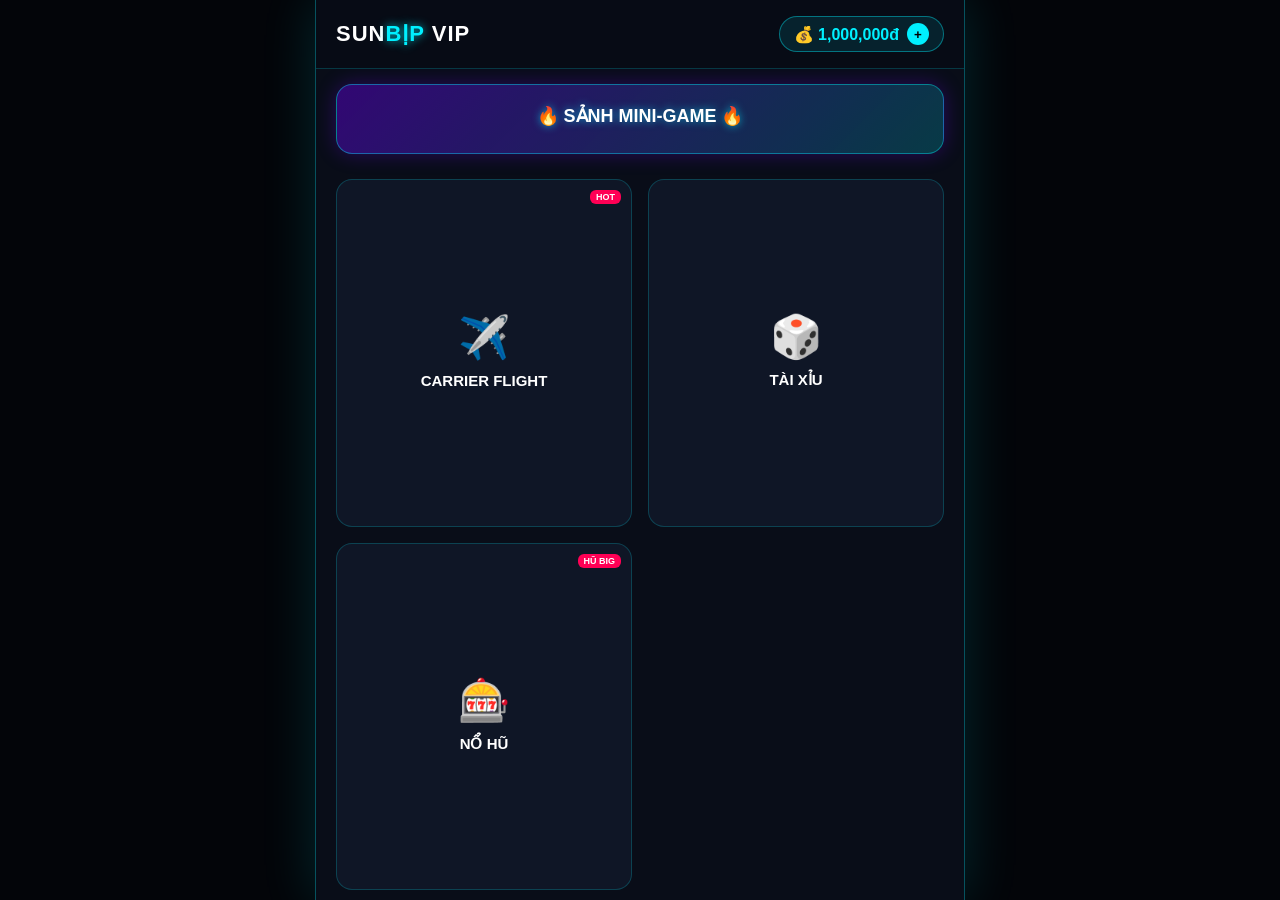
<file: index.html>
<!DOCTYPE html>
<html lang="vi">
<head>
  <meta charset="UTF-8">
  <meta name="viewport" content="width=device-width, initial-scale=1.0, maximum-scale=1.0, user-scalable=no">
  <title>SunBịp VIP - Cyberpunk Gambling Hub</title>
  <style>
    * { box-sizing: border-box; margin: 0; padding: 0; user-select: none; }
    body, html { width: 100%; height: 100%; background: #030509; font-family: 'Segoe UI', Arial, sans-serif; color: #fff; overflow-x: hidden; }
    .app-container {
      max-width: 650px; margin: 0 auto; min-height: 100vh;
      background: rgba(10, 14, 26, 0.95);
      border-left: 1px solid rgba(0, 240, 255, 0.3); border-right: 1px solid rgba(0, 240, 255, 0.3);
      display: flex; flex-direction: column; position: relative; box-shadow: 0 0 50px rgba(0, 240, 255, 0.15);
    }
    header {
      padding: 16px 20px; background: rgba(8, 12, 22, 0.9);
      border-bottom: 1px solid rgba(0, 240, 255, 0.2);
      display: flex; justify-content: space-between; align-items: center; backdrop-filter: blur(10px);
    }
    .brand { font-size: 22px; font-weight: 900; letter-spacing: 1px; color: #fff; }
    .brand span { color: #00f0ff; text-shadow: 0 0 10px rgba(0, 240, 255, 0.8); }
    .balance-card {
      background: rgba(0, 240, 255, 0.1); border: 1px solid rgba(0, 240, 255, 0.4);
      padding: 6px 14px; border-radius: 20px; display: flex; align-items: center; gap: 8px; font-weight: bold; color: #00f0ff;
    }
    .btn-add {
      background: #00f0ff; color: #000; border: none; width: 22px; height: 22px;
      border-radius: 50%; font-weight: 900; cursor: pointer; display: flex; align-items: center; justify-content: center;
    }
    .banner {
      margin: 15px 20px; padding: 20px; border-radius: 16px;
      background: linear-gradient(135deg, rgba(112, 0, 255, 0.4), rgba(0, 240, 255, 0.2));
      border: 1px solid rgba(0, 240, 255, 0.4); text-align: center; box-shadow: 0 0 20px rgba(112, 0, 255, 0.3);
    }
    .banner h2 { font-size: 18px; margin-bottom: 6px; color: #fff; text-shadow: 0 0 8px rgba(0,240,255,0.6); }
    .banner p { font-size: 12px; color: #8a9ba8; }
    .games-grid { padding: 10px 20px; display: grid; grid-template-columns: repeat(2, 1fr); gap: 16px; flex: 1; }
    .game-card {
      background: rgba(18, 26, 43, 0.8); border: 1px solid rgba(0, 240, 255, 0.2);
      border-radius: 16px; padding: 18px; display: flex; flex-direction: column; align-items: center; justify-content: center;
      text-align: center; cursor: pointer; transition: all 0.3s ease; position: relative; overflow: hidden;
    }
    .game-card:hover { transform: translateY(-4px); border-color: #00f0ff; box-shadow: 0 0 25px rgba(0, 240, 255, 0.4); }
    .game-icon { font-size: 42px; margin-bottom: 10px; }
    .game-title { font-weight: 800; font-size: 15px; margin-bottom: 4px; color: #fff; }
    .game-desc { font-size: 11px; color: #7f95a8; }
    .tag-hot { position: absolute; top: 10px; right: 10px; background: #ff0055; color: #fff; font-size: 9px; font-weight: 900; padding: 2px 6px; border-radius: 6px; }
    footer { padding: 15px; text-align: center; font-size: 11px; color: #52637a; border-top: 1px solid rgba(255, 255, 255, 0.05); }
    .modal-overlay { position: fixed; inset: 0; background: rgba(0,0,0,0.85); backdrop-filter: blur(8px); display: none; align-items: center; justify-content: center; z-index: 100; }
    .modal-overlay.active { display: flex; }
    .modal-box { background: #090e1a; border: 2px solid #00f0ff; border-radius: 18px; padding: 24px; width: 90%; max-width: 340px; text-align: center; }
    .modal-title { font-size: 16px; font-weight: 900; color: #00f0ff; margin-bottom: 12px; }
    .input-money { width: 100%; padding: 10px; border-radius: 8px; border: 1px solid rgba(0,240,255,0.4); background: rgba(0,0,0,0.6); color: #fff; text-align: center; font-size: 16px; font-weight: bold; margin-bottom: 12px; }
    .quick-bets { display: flex; gap: 6px; justify-content: center; margin-bottom: 15px; }
    .btn-qb { background: rgba(255,255,255,0.08); border: 1px solid rgba(255,255,255,0.2); color: #fff; padding: 6px 10px; border-radius: 6px; font-size: 11px; cursor: pointer; }
    .btn-deposit-submit { background: linear-gradient(135deg, #00f0ff, #7000ff); border: none; color: #fff; width: 100%; padding: 12px; border-radius: 10px; font-weight: 900; cursor: pointer; text-transform: uppercase; }
  </style>
</head>
<body>
  <div class="app-container">
    <header>
      <div class="brand">SUN<span>BỊP</span> VIP</div>
      <div class="balance-card">
        <span>💰 <span id="lobby-balance">100,000</span>đ</span>
        <button class="btn-add" onclick="openDepositModal()">+</button>
      </div>
    </header>
    <div class="banner">
      <h2>🔥 SẢNH MINI-GAME 🔥</h2>
      
    </div>
    <div class="games-grid">
      <div class="game-card" onclick="openGame('flight')">
        <span class="tag-hot">HOT</span>
        <div class="game-icon">✈️</div>
        <div class="game-title">CARRIER FLIGHT</div>
        
      </div>
      <div class="game-card" onclick="openGame('taixiu')">
        <div class="game-icon">🎲</div>
        <div class="game-title">TÀI XỈU</div>
        
      </div>
      <div class="game-card" onclick="openGame('nohu')">
        <span class="tag-hot">HŨ BIG</span>
        <div class="game-icon">🎰</div>
        <div class="game-title">NỔ HŨ </div>
        
      </div>
    </div>
 
  </div>

  <div class="modal-overlay" id="deposit-modal">
    <div class="modal-box">
      <div class="modal-title">💰 NẠP TIỀN SUNBỊP</div>
      <input type="number" id="deposit-amt" class="input-money" placeholder="Nhập số tiền..." value="1000000">
      <div class="quick-bets">
        <button class="btn-qb" onclick="setDepVal(500000)">+500k</button>
        <button class="btn-qb" onclick="setDepVal(5000000)">+5M</button>
        <button class="btn-qb" onclick="setDepVal(50000000)">+50M</button>
      </div>
      <button class="btn-deposit-submit" onclick="submitDeposit()">XÁC NHẬN NẠP</button>
    </div>
  </div>

  <script>
    function getBalance() {
      return localStorage.getItem('sunbip_balance') !== null ? parseFloat(localStorage.getItem('sunbip_balance')) : 1000000;
    }
    function updateBalanceUI() {
      document.getElementById('lobby-balance').innerText = Math.floor(getBalance()).toLocaleString();
    }
    function openDepositModal() { document.getElementById('deposit-modal').classList.add('active'); }
    function setDepVal(v) { document.getElementById('deposit-amt').value = v; }
    function submitDeposit() {
      let v = parseFloat(document.getElementById('deposit-amt').value);
      if (!isNaN(v) && v > 0) {
        localStorage.setItem('sunbip_balance', getBalance() + v);
        updateBalanceUI();
        document.getElementById('deposit-modal').classList.remove('active');
      }
    }
    function openGame(g) {
      if (g === 'flight') location.href = 'flight.html';
      else if (g === 'taixiu') location.href = 'taixiu.html';
      else if (g === 'nohu') location.href = 'nohu.html';
    }
    updateBalanceUI();
  </script>
</body>
</html>
</file>
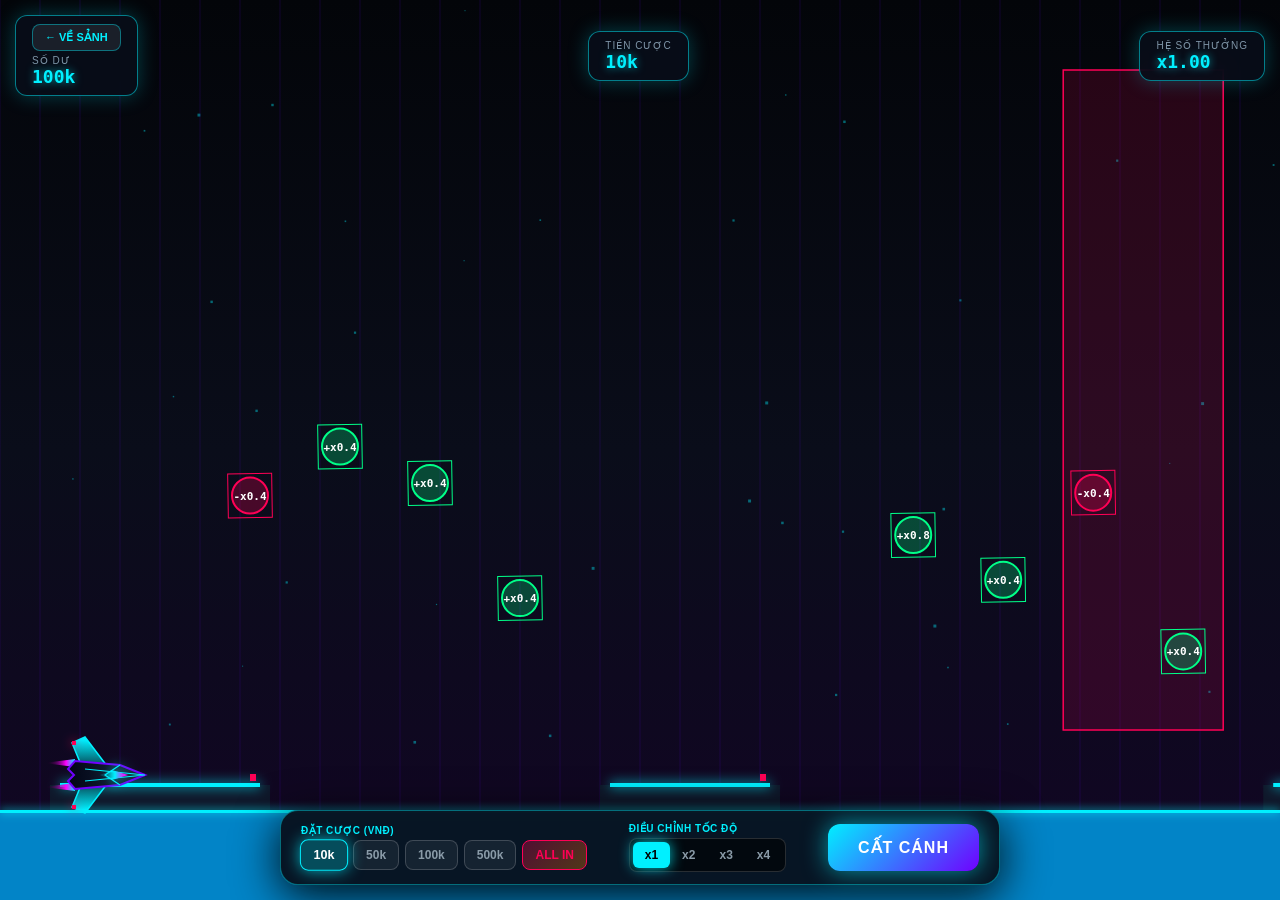
<file: flight.html>
<!DOCTYPE html>
<html lang="vi">
<head>
  <meta charset="UTF-8">
  <meta name="viewport" content="width=device-width, initial-scale=1.0, maximum-scale=1.0, user-scalable=no">
  <title>Carrier Flight: Ultra Cyberpunk Edition</title>
  <style>
    * { box-sizing: border-box; margin: 0; padding: 0; user-select: none; -webkit-user-select: none; }
    body, html { width: 100%; height: 100%; overflow: hidden; background: #030509; font-family: 'Segoe UI', Arial, sans-serif; color: #fff; }
    #game-container { position: relative; width: 100vw; height: 100vh; display: flex; flex-direction: column; }
    canvas { width: 100%; height: 100%; display: block; background: #030509; }

    .hud-top {
      position: absolute; top: 15px; left: 15px; right: 15px;
      display: flex; justify-content: space-between; align-items: center;
      pointer-events: none; z-index: 10;
    }
    .hud-card {
      background: rgba(8, 14, 26, 0.88); border: 1px solid rgba(0, 240, 255, 0.5);
      padding: 8px 16px; border-radius: 12px; backdrop-filter: blur(12px);
      box-shadow: 0 0 20px rgba(0, 240, 255, 0.25);
      pointer-events: auto;
    }
    .hud-label { font-size: 10px; text-transform: uppercase; color: #7f95a8; letter-spacing: 1px; }
    .hud-value { font-size: 18px; font-weight: 800; color: #00f0ff; font-family: monospace; text-shadow: 0 0 8px rgba(0,240,255,0.6); }

    .btn-back-lobby {
      background: rgba(255, 255, 255, 0.08); border: 1px solid rgba(0, 240, 255, 0.4);
      color: #00f0ff; padding: 6px 12px; border-radius: 8px; cursor: pointer;
      font-size: 11px; font-weight: bold; text-transform: uppercase; margin-bottom: 4px;
      transition: all 0.2s; display: inline-block; text-decoration: none;
    }
    .btn-back-lobby:hover { background: rgba(0, 240, 255, 0.2); }

    .control-panel {
      position: absolute; bottom: 15px; left: 50%; transform: translateX(-50%);
      width: 92%; max-width: 720px; background: rgba(8, 14, 26, 0.94);
      border: 1px solid rgba(0, 240, 255, 0.4); border-radius: 18px;
      padding: 12px 20px; display: flex; flex-wrap: wrap; justify-content: space-between; align-items: center;
      gap: 12px; backdrop-filter: blur(14px); z-index: 10; box-shadow: 0 10px 45px rgba(0,0,0,0.95);
    }
    .control-group { display: flex; flex-direction: column; gap: 4px; }
    .control-label { font-size: 10px; color: #00f0ff; font-weight: 800; text-transform: uppercase; letter-spacing: 0.5px; }
    .bet-presets { display: flex; gap: 6px; }
    .btn-preset {
      background: rgba(255,255,255,0.06); border: 1px solid rgba(255,255,255,0.18);
      color: #8a9ba8; padding: 7px 12px; border-radius: 8px; cursor: pointer; font-size: 12px; font-weight: bold;
      transition: all 0.2s ease;
    }
    .btn-preset.active {
      background: rgba(0, 240, 255, 0.25); border-color: #00f0ff; color: #fff;
      box-shadow: 0 0 15px rgba(0, 240, 255, 0.7); transform: scale(1.05);
    }
    .btn-preset.btn-allin {
      background: linear-gradient(135deg, rgba(255, 0, 85, 0.3), rgba(255, 136, 0, 0.3));
      border-color: #ff0055; color: #ff0055;
    }
    .btn-preset.btn-allin.active {
      background: linear-gradient(135deg, #ff0055, #ff8800);
      color: #fff; border-color: #fff;
      box-shadow: 0 0 20px rgba(255, 0, 85, 0.8);
    }

    .speed-selector { display: flex; background: rgba(0,0,0,0.6); border-radius: 8px; padding: 3px; border: 1px solid rgba(255,255,255,0.15); }
    .btn-speed {
      background: transparent; border: none; color: #8a9ba8; padding: 6px 12px;
      border-radius: 6px; cursor: pointer; font-weight: bold; font-size: 12px; transition: all 0.2s;
    }
    .btn-speed.active { background: #00f0ff; color: #000; box-shadow: 0 0 14px rgba(0,240,255,0.8); }

    .btn-main {
      background: linear-gradient(135deg, #00f0ff, #7000ff); border: none; color: #fff;
      padding: 14px 30px; border-radius: 12px; font-size: 16px; font-weight: 900;
      text-transform: uppercase; cursor: pointer; box-shadow: 0 0 25px rgba(0,240,255,0.6);
      letter-spacing: 1px; transition: transform 0.1s;
    }
    .btn-main:active { transform: scale(0.95); }

    .modal-overlay {
      position: absolute; inset: 0; background: rgba(3,5,9,0.88); backdrop-filter: blur(14px);
      display: flex; justify-content: center; align-items: center; z-index: 100;
      opacity: 0; pointer-events: none; transition: opacity 0.3s ease;
    }
    .modal-overlay.active { opacity: 1; pointer-events: auto; }
    .modal-card {
      background: #090e1a; border: 2px solid #00f0ff; border-radius: 22px;
      padding: 32px; text-align: center; max-width: 380px; width: 85%;
      box-shadow: 0 0 60px rgba(0,240,255,0.35);
    }
    .modal-title { font-size: 24px; font-weight: 900; margin-bottom: 8px; text-transform: uppercase; }
    .modal-title.win { color: #00ff88; text-shadow: 0 0 20px rgba(0,255,136,0.6); }
    .modal-title.lose { color: #ff0055; text-shadow: 0 0 20px rgba(255,0,85,0.6); }
    .modal-amount { font-size: 36px; font-weight: bold; font-family: monospace; margin: 15px 0; color: #fff; }
    .btn-restart {
      background: #00f0ff; color: #000; border: none; padding: 12px 34px;
      border-radius: 10px; font-weight: 900; font-size: 15px; cursor: pointer; text-transform: uppercase;
      box-shadow: 0 0 15px rgba(0,240,255,0.5);
    }
  </style>
</head>
<body>
  <div id="game-container">
    <canvas id="gameCanvas"></canvas>

    <div class="hud-top">
      <div class="hud-card">
        <a href="index.html" class="btn-back-lobby">← VỀ SẢNH</a>
        <div class="hud-label">SỐ DƯ</div>
        <div class="hud-value" id="hud-balance">0</div>
      </div>
      <div class="hud-card">
        <div class="hud-label">TIỀN CƯỢC</div>
        <div class="hud-value" id="hud-bet">10k</div>
      </div>
      <div class="hud-card">
        <div class="hud-label">HỆ SỐ THƯỞNG</div>
        <div class="hud-value" id="hud-mult">x1.00</div>
      </div>
    </div>

    <div class="control-panel">
      <div class="control-group">
        <div class="control-label">ĐẶT CƯỢC (VNĐ)</div>
        <div class="bet-presets">
          <button class="btn-preset active" onclick="setBet(10000, this)">10k</button>
          <button class="btn-preset" onclick="setBet(50000, this)">50k</button>
          <button class="btn-preset" onclick="setBet(100000, this)">100k</button>
          <button class="btn-preset" onclick="setBet(500000, this)">500k</button>
          <button class="btn-preset btn-allin" onclick="setBet('ALLIN', this)">ALL IN</button>
        </div>
      </div>

      <div class="control-group">
        <div class="control-label">ĐIỀU CHỈNH TỐC ĐỘ</div>
        <div class="speed-selector">
          <button class="btn-speed active" onclick="setSpeed(1, this)">x1</button>
          <button class="btn-speed" onclick="setSpeed(2, this)">x2</button>
          <button class="btn-speed" onclick="setSpeed(3, this)">x3</button>
          <button class="btn-speed" onclick="setSpeed(4, this)">x4</button>
        </div>
      </div>

      <button class="btn-main" id="btn-action" onclick="handleAction()">CẤT CÁNH</button>
    </div>

    <div class="modal-overlay" id="result-modal">
      <div class="modal-card">
        <div class="modal-title" id="modal-title">HẠ CÁNH AN TOÀN!</div>
        <div id="modal-desc" style="color: #aaa; font-size: 13px;">Đã trừ 30% thuế sân bay</div>
        <div class="modal-amount" id="modal-amount">+50k</div>
        <button class="btn-restart" onclick="closeModal()">TIẾP TỤC</button>
      </div>
    </div>
  </div>

  <script>
    const canvas = document.getElementById('gameCanvas');
    const ctx = canvas.getContext('2d');

    let balance = localStorage.getItem('sunbip_balance') !== null ? parseFloat(localStorage.getItem('sunbip_balance')) : 100000;
    let betAmount = 10000;
    let isAllIn = false;
    let currentMult = 1.0;
    let gameSpeed = 1;
    let gameState = 'IDLE';

    let plane = { x: 100, y: 0, vx: 0, vy: 0, angle: 0, gravity: 0.12 };
    let cameraX = 0;
    let seaLevel = 0;

    let carriers = [];
    let items = [];
    let hazards = [];
    let particles = [];
    let floatingTexts = [];
    let bgParticles = [];

    let launchTimer = 0;
    let nextSpawnX = 600;
    let isRiggedRound = false;
    let globalTime = 0;

    function saveBalance() {
      localStorage.setItem('sunbip_balance', balance);
    }

    function formatMoney(num) {
      if (Math.abs(num) >= 1e6) return (num / 1e6).toFixed(1) + 'M';
      if (Math.abs(num) >= 1e3) return (num / 1e3).toFixed(0) + 'k';
      return Math.floor(num).toString();
    }

    function updateHUD() {
      if (isAllIn) {
        betAmount = Math.max(0, balance);
      }
      document.getElementById('hud-balance').innerText = formatMoney(balance);
      document.getElementById('hud-bet').innerText = isAllIn ? formatMoney(betAmount) + ' (ALL IN)' : formatMoney(betAmount);
      document.getElementById('hud-mult').innerText = 'x' + currentMult.toFixed(2);
      saveBalance();
    }

    function resize() {
      canvas.width = window.innerWidth;
      canvas.height = window.innerHeight;
      seaLevel = canvas.height - 90;
      if (gameState === 'IDLE') {
        plane.y = seaLevel - 35;
        plane.x = 100;
      }
      initBgParticles();
    }

    function initBgParticles() {
      bgParticles = [];
      for (let i = 0; i < 40; i++) {
        bgParticles.push({
          x: Math.random() * canvas.width,
          y: Math.random() * (seaLevel - 50),
          size: Math.random() * 2 + 1,
          speed: Math.random() * 0.5 + 0.2
        });
      }
    }

    function setBet(amt, btn) {
      if (gameState !== 'IDLE') return;
      document.querySelectorAll('.btn-preset').forEach(b => b.classList.remove('active'));
      btn.classList.add('active');

      if (amt === 'ALLIN') {
        isAllIn = true;
        betAmount = Math.max(0, balance);
      } else {
        isAllIn = false;
        betAmount = amt;
      }
      updateHUD();
    }

    function setSpeed(spd, btn) {
      gameSpeed = spd;
      document.querySelectorAll('.btn-speed').forEach(b => b.classList.remove('active'));
      btn.classList.add('active');
    }

    function generateWorldSegment(targetX) {
      while (nextSpawnX < targetX) {
        carriers.push({ x: nextSpawnX, w: 180 });

        for (let j = 0; j < 4; j++) {
          const ix = nextSpawnX - 350 + j * 90;
          const iy = Math.max(80, seaLevel - 120 - Math.random() * 250);
          const rand = Math.random();
          if (rand < 0.4) {
            items.push({ x: ix, y: iy, type: 'MULT_POS', val: 0.4, text: '+x0.4', active: true });
          } else if (rand < 0.6) {
            items.push({ x: ix, y: iy, type: 'MULT_HIGH', val: 0.8, text: '+x0.8', active: true });
          } else {
            items.push({ x: ix, y: iy, type: 'MULT_NEG', val: -0.4, text: '-x0.4', active: true });
          }
        }

        if (Math.random() < 0.6) {
          hazards.push({
            x: nextSpawnX - 200, y: 70,
            w: 160, h: seaLevel - 150,
            type: 'STORM'
          });
        }

        nextSpawnX += isRiggedRound ? (750 + Math.random() * 300) : (500 + Math.random() * 200);
      }
    }

    function resetWorld() {
      carriers = [{ x: 50, w: 220 }];
      items = [];
      hazards = [];
      particles = [];
      floatingTexts = [];
      nextSpawnX = 600;
      generateWorldSegment(3500);
    }

    function initGame() {
      if (isAllIn) {
        betAmount = balance;
      }
      if (balance <= 0 || balance < betAmount) {
        alert('Số dư không đủ! Vui lòng nạp thêm tiền ở sảnh chính.');
        return;
      }

      balance -= betAmount;
      currentMult = 1.0;
      gameState = 'FLYING';
      launchTimer = 1.2;

      isRiggedRound = Math.random() >= 0.15;

      plane = { x: 100, y: seaLevel - 35, vx: 8.5, vy: -5.0, angle: -0.3, gravity: isRiggedRound ? 0.16 : 0.11 };
      cameraX = 0;

      resetWorld();
      document.getElementById('btn-action').style.display = 'none';
      updateHUD();
    }

    function handleAction() {
      if (gameState === 'IDLE') initGame();
    }

    function spawnFloatingText(text, x, y, color) {
      floatingTexts.push({ text, x, y, opacity: 1, color });
    }

    function spawnParticles(x, y, color, count = 8) {
      for (let i = 0; i < count; i++) {
        particles.push({
          x, y,
          vx: (Math.random() - 0.5) * 7,
          vy: (Math.random() - 0.5) * 7,
          life: 1.0, color
        });
      }
    }

    window.addEventListener('resize', resize);
    resize();
    resetWorld();
    updateHUD();

    let lastTime = performance.now();
    function gameLoop(now) {
      const realDt = Math.min(0.033, (now - lastTime) / 1000);
      const dt = realDt * gameSpeed;
      lastTime = now;
      globalTime += dt;

      if (gameState === 'FLYING') {
        if (launchTimer > 0) {
          launchTimer -= dt;
          plane.vy = -3.8;
          plane.vx = 9.0;
        } else {
          plane.vy += plane.gravity * gameSpeed;
        }

        const minHeight = 60;
        if (plane.y < minHeight) {
          plane.y = minHeight;
          if (plane.vy < 0) plane.vy = 0;
        }

        plane.x += plane.vx * gameSpeed;
        plane.y += plane.vy * gameSpeed;
        plane.angle = Math.atan2(plane.vy, plane.vx);
        cameraX = plane.x - 150;

        const cosA = Math.cos(plane.angle);
        const sinA = Math.sin(plane.angle);
        const ex1X = plane.x + (-28 * cosA - (-12) * sinA);
        const ex1Y = plane.y + (-28 * sinA + (-12) * cosA);
        const ex2X = plane.x + (-28 * cosA - (12) * sinA);
        const ex2Y = plane.y + (-28 * sinA + (12) * cosA);

        spawnParticles(ex1X, ex1Y, '#00f0ff', 1);
        spawnParticles(ex1X, ex1Y, '#ff00aa', 1);
        spawnParticles(ex2X, ex2Y, '#00f0ff', 1);
        spawnParticles(ex2X, ex2Y, '#ff00aa', 1);

        if (plane.x + 2500 > nextSpawnX) {
          generateWorldSegment(plane.x + 3500);
        }

        hazards.forEach(h => {
          if (plane.x >= h.x && plane.x <= h.x + h.w && plane.y >= h.y && plane.y <= h.y + h.h) {
            plane.vy += 0.25 * gameSpeed;
            currentMult = Math.max(0.1, currentMult - 0.005 * gameSpeed);
            spawnParticles(plane.x, plane.y, '#ff0055', 2);
            updateHUD();
          }
        });

        items.forEach(it => {
          if (!it.active) return;
          const dist = Math.hypot(plane.x - it.x, plane.y - it.y);
          if (dist < 35) {
            it.active = false;
            if (it.val < 0) {
              currentMult = Math.max(0.1, currentMult + it.val);
              plane.vy += 3.5;
              spawnParticles(it.x, it.y, '#ff0055', 18);
              spawnFloatingText('-' + formatMoney(betAmount * Math.abs(it.val)), plane.x, plane.y - 20, '#ff0055');
            } else {
              currentMult += it.val;
              plane.vy = -3.5;
              spawnParticles(it.x, it.y, '#00ff88', 18);
              spawnFloatingText('+' + formatMoney(betAmount * it.val), plane.x, plane.y - 20, '#00ff88');
            }
            updateHUD();
          }
        });

        carriers.forEach((c, idx) => {
          if (idx === 0) return;
          if (plane.x >= c.x && plane.x <= c.x + c.w) {
            if (Math.abs(plane.y - (seaLevel - 28)) < 16 && plane.vy > 0) {
              endGame(true);
            }
          }
        });

        if (plane.y >= seaLevel) {
          spawnParticles(plane.x, seaLevel, '#00f0ff', 30);
          endGame(false);
        }
      }

      particles.forEach((p, i) => {
        p.x += p.vx * gameSpeed; p.y += p.vy * gameSpeed; p.life -= 0.03 * gameSpeed;
        if (p.life <= 0) particles.splice(i, 1);
      });

      render();
      requestAnimationFrame(gameLoop);
    }

    function endGame(win) {
      gameState = 'ENDED';
      const modal = document.getElementById('result-modal');
      const title = document.getElementById('modal-title');
      const desc = document.getElementById('modal-desc');
      const amount = document.getElementById('modal-amount');

      modal.classList.add('active');
      if (win) {
        const winCash = Math.floor(betAmount * currentMult * 0.7);
        balance += winCash;
        title.className = 'modal-title win';
        title.innerText = 'HẠ CÁNH AN TOÀN!';
        desc.innerText = 'Đã trừ 30% thuế sân bay';
        amount.innerText = '+' + formatMoney(winCash);
        amount.style.color = '#00ff88';
      } else {
        title.className = 'modal-title lose';
        title.innerText = 'MÁY BAY RỚT BIỂN!';
        desc.innerText = 'Bạn đã mất toàn bộ tiền cược ván này';
        amount.innerText = '-' + formatMoney(betAmount);
        amount.style.color = '#ff0055';
      }
      updateHUD();
    }

    function closeModal() {
      document.getElementById('result-modal').classList.remove('active');
      document.getElementById('btn-action').style.display = 'block';
      gameState = 'IDLE';
      plane.y = seaLevel - 35;
      plane.x = 100;
      cameraX = 0;
      resetWorld();
    }

    function renderStealthJet(x, y, angle) {
      ctx.save();
      ctx.translate(x, y);
      ctx.rotate(angle);

      [-12, 12].forEach(offY => {
        const flameGrad = ctx.createLinearGradient(-25, offY, -55, offY);
        flameGrad.addColorStop(0, '#00f0ff');
        flameGrad.addColorStop(0.3, '#ff00ff');
        flameGrad.addColorStop(1, 'rgba(0, 0, 0, 0)');
        ctx.fillStyle = flameGrad;
        ctx.beginPath();
        ctx.moveTo(-25, offY - 4);
        ctx.lineTo(-55 + Math.sin(globalTime * 30) * 5, offY);
        ctx.lineTo(-25, offY + 4);
        ctx.closePath();
        ctx.fill();
      });

      const wingGradLeft = ctx.createLinearGradient(0, -35, 0, 0);
      wingGradLeft.addColorStop(0, '#00f0ff');
      wingGradLeft.addColorStop(1, '#090e1a');
      ctx.fillStyle = wingGradLeft;
      ctx.strokeStyle = '#00f0ff';
      ctx.lineWidth = 1.5;
      ctx.beginPath();
      ctx.moveTo(10, -5); ctx.lineTo(-15, -38); ctx.lineTo(-28, -32); ctx.lineTo(-18, -8);
      ctx.closePath(); ctx.fill(); ctx.stroke();

      const wingGradRight = ctx.createLinearGradient(0, 35, 0, 0);
      wingGradRight.addColorStop(0, '#00f0ff');
      wingGradRight.addColorStop(1, '#090e1a');
      ctx.fillStyle = wingGradRight;
      ctx.beginPath();
      ctx.moveTo(10, 5); ctx.lineTo(-15, 38); ctx.lineTo(-28, 32); ctx.lineTo(-18, 8);
      ctx.closePath(); ctx.fill(); ctx.stroke();

      const bodyGrad = ctx.createLinearGradient(45, 0, -30, 0);
      bodyGrad.addColorStop(0, '#1e293b'); bodyGrad.addColorStop(0.5, '#0f172a'); bodyGrad.addColorStop(1, '#020617');
      ctx.fillStyle = bodyGrad; ctx.strokeStyle = '#7000ff'; ctx.lineWidth = 2;
      ctx.beginPath();
      ctx.moveTo(45, 0); ctx.lineTo(20, -10); ctx.lineTo(-25, -14); ctx.lineTo(-32, -6); ctx.lineTo(-26, 0); ctx.lineTo(-32, 6); ctx.lineTo(-25, 14); ctx.lineTo(20, 10);
      ctx.closePath(); ctx.fill(); ctx.stroke();

      ctx.strokeStyle = '#00f0ff'; ctx.lineWidth = 1.2;
      ctx.beginPath();
      ctx.moveTo(45, 0); ctx.lineTo(-15, -6); ctx.moveTo(45, 0); ctx.lineTo(-15, 6);
      ctx.moveTo(20, -10); ctx.lineTo(5, 0); ctx.lineTo(20, 10);
      ctx.stroke();

      const cockpitGrad = ctx.createLinearGradient(25, 0, 5, 0);
      cockpitGrad.addColorStop(0, '#ff00ff'); cockpitGrad.addColorStop(0.5, '#00f0ff'); cockpitGrad.addColorStop(1, 'rgba(0, 240, 255, 0.2)');
      ctx.fillStyle = cockpitGrad; ctx.shadowColor = '#00f0ff'; ctx.shadowBlur = 15;
      ctx.beginPath(); ctx.moveTo(28, 0); ctx.lineTo(12, -5); ctx.lineTo(0, 0); ctx.lineTo(12, 5); ctx.closePath(); ctx.fill(); ctx.shadowBlur = 0;

      const blink = (Math.floor(globalTime * 10) % 2 === 0);
      ctx.fillStyle = blink ? '#ff0055' : '#00ff88';
      ctx.shadowColor = ctx.fillStyle; ctx.shadowBlur = 10;
      ctx.fillRect(-28, -34, 4, 4); ctx.fillRect(-28, 30, 4, 4); ctx.shadowBlur = 0;

      ctx.restore();
    }

    function render() {
      ctx.clearRect(0, 0, canvas.width, canvas.height);

      const skyGrad = ctx.createLinearGradient(0, 0, 0, canvas.height);
      skyGrad.addColorStop(0, '#030509'); skyGrad.addColorStop(0.5, '#0a0d1a'); skyGrad.addColorStop(1, '#120524');
      ctx.fillStyle = skyGrad; ctx.fillRect(0, 0, canvas.width, canvas.height);

      ctx.fillStyle = 'rgba(0, 240, 255, 0.4)';
      bgParticles.forEach(p => {
        let px = (p.x - cameraX * p.speed) % canvas.width;
        if (px < 0) px += canvas.width;
        ctx.fillRect(px, p.y, p.size, p.size);
      });

      ctx.strokeStyle = 'rgba(112, 0, 255, 0.15)'; ctx.lineWidth = 1;
      const gridOffset = (cameraX * 0.5) % 40;
      for (let x = -gridOffset; x < canvas.width; x += 40) {
        ctx.beginPath(); ctx.moveTo(x, 0); ctx.lineTo(x, seaLevel); ctx.stroke();
      }

      ctx.save();
      ctx.translate(-cameraX, 0);

      hazards.forEach(h => {
        if (h.x + h.w < cameraX - 100) return;
        ctx.fillStyle = 'rgba(255, 0, 85, 0.14)';
        ctx.fillRect(h.x, h.y, h.w, h.h);
        ctx.strokeStyle = '#ff0055'; ctx.lineWidth = 1.5;
        ctx.strokeRect(h.x, h.y, h.w, h.h);
      });

      carriers.forEach(c => {
        if (c.x + c.w < cameraX - 200) return;
        ctx.fillStyle = '#0f172a'; ctx.fillRect(c.x, seaLevel - 25, c.w, 25);
        ctx.fillStyle = '#00f0ff'; ctx.shadowColor = '#00f0ff'; ctx.shadowBlur = 12;
        ctx.fillRect(c.x + 10, seaLevel - 27, c.w - 20, 4);
        ctx.shadowBlur = 0;

        ctx.fillStyle = '#ff0055';
        ctx.fillRect(c.x + c.w - 20, seaLevel - 36, 6, 7);
      });

      ctx.fillStyle = '#0284c7'; ctx.fillRect(cameraX, seaLevel, canvas.width, canvas.height - seaLevel);
      ctx.fillStyle = '#00f0ff'; ctx.shadowColor = '#00f0ff'; ctx.shadowBlur = 8;
      ctx.fillRect(cameraX, seaLevel, canvas.width, 3);
      ctx.shadowBlur = 0;

      items.forEach(it => {
        if (!it.active || it.x < cameraX - 100) return;
        const isNeg = it.val < 0;
        const color = isNeg ? '#ff0055' : '#00ff88';

        ctx.beginPath();
        ctx.arc(it.x, it.y, 18, 0, Math.PI * 2);
        ctx.fillStyle = isNeg ? 'rgba(255, 0, 85, 0.25)' : 'rgba(0, 255, 136, 0.25)';
        ctx.fill();
        ctx.strokeStyle = color; ctx.lineWidth = 2; ctx.stroke();

        ctx.save();
        ctx.translate(it.x, it.y);
        ctx.rotate(globalTime * 3);
        ctx.strokeStyle = color; ctx.lineWidth = 1;
        ctx.strokeRect(-22, -22, 44, 44);
        ctx.restore();

        ctx.fillStyle = '#fff'; ctx.font = 'bold 11px monospace'; ctx.textAlign = 'center';
        ctx.fillText(it.text, it.x, it.y + 4);
      });

      renderStealthJet(plane.x, plane.y, plane.angle);

      particles.forEach(p => {
        ctx.fillStyle = p.color;
        ctx.globalAlpha = p.life;
        ctx.fillRect(p.x, p.y, 3, 3);
        ctx.globalAlpha = 1.0;
      });

      floatingTexts.forEach((ft, i) => {
        ctx.fillStyle = ft.color;
        ctx.font = 'bold 16px monospace';
        ctx.fillText(ft.text, ft.x, ft.y);
        ft.y -= 1 * gameSpeed; ft.opacity -= 0.02 * gameSpeed;
        if (ft.opacity <= 0) floatingTexts.splice(i, 1);
      });

      ctx.restore();
    }

    requestAnimationFrame(gameLoop);
  </script>
</body>
</html>
</file>
